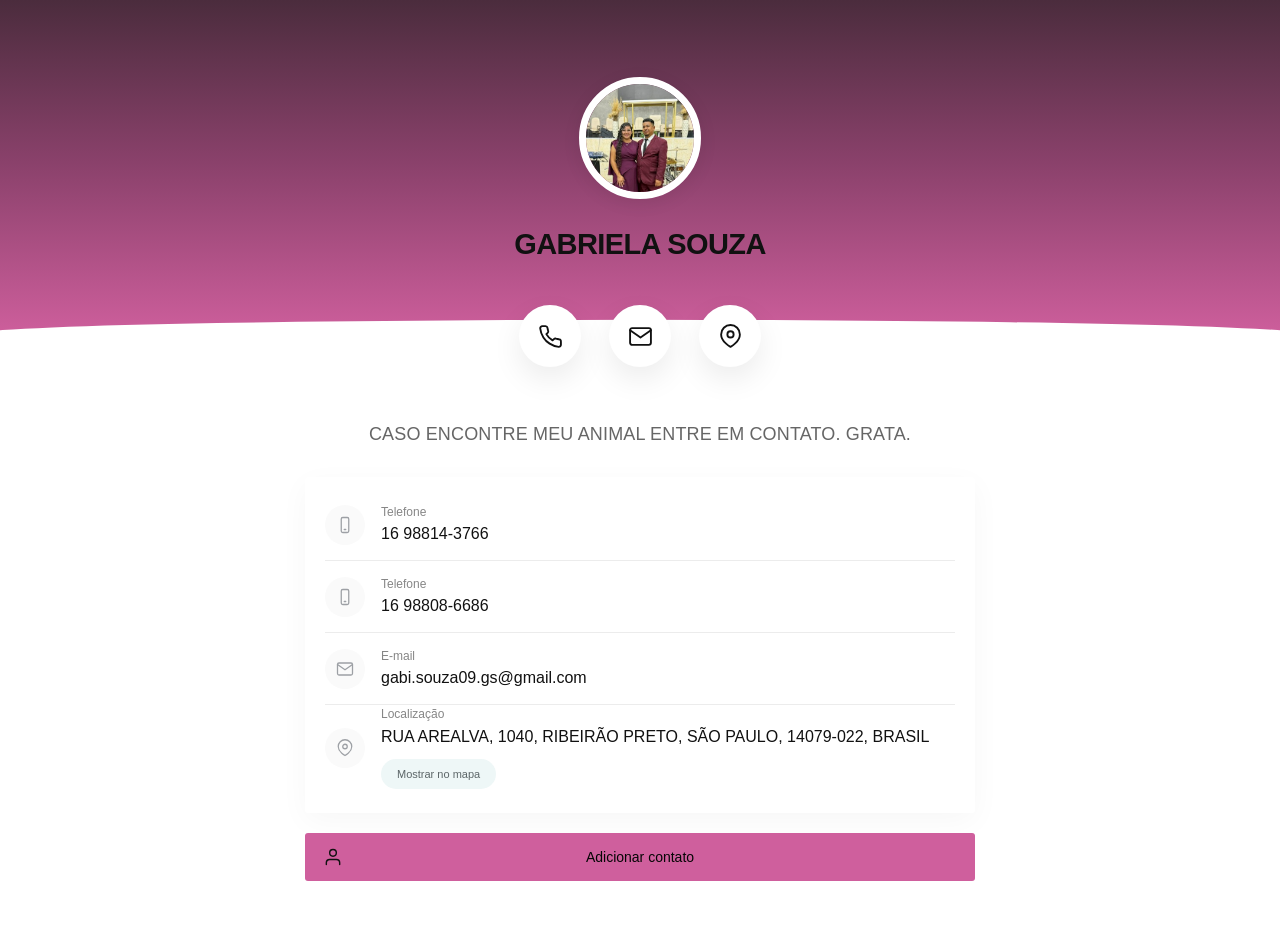
<file: index.html>
<!DOCTYPE html>
<html lang="pt-BR">
<head>
  <meta charset="UTF-8" />
  <meta name="viewport" content="width=device-width, initial-scale=1, viewport-fit=cover" />
  <meta name="theme-color" content="#c85d99" />
  <meta name="description" content="Contato de Gabriela Souza. Caso encontre meu animal, entre em contato." />
  <title>Gabriela Souza | Contato</title>
  <!-- Versão autocontida: foto e contato incorporados neste arquivo -->
  <style>
    :root{
      --rose:#cf5f9d;
      --rose-dark:#4b2c3d;
      --text:#111111;
      --muted:#767676;
      --line:#ececec;
      --soft:#f8f8f8;
      --card:#ffffff;
    }
    *{box-sizing:border-box}
    html{scroll-behavior:smooth}
    body{
      margin:0;
      font-family: Arial, Helvetica, sans-serif;
      color:var(--text);
      background:#fff;
      -webkit-font-smoothing:antialiased;
      text-rendering:optimizeLegibility;
    }
    a{color:inherit;text-decoration:none}
    button{font:inherit}
    .page{min-height:100vh;background:#fff}

    .hero{
      position:relative;
      min-height:338px;
      background:linear-gradient(180deg,var(--rose-dark) 0%, #8a416b 48%, var(--rose) 100%);
      display:flex;
      align-items:center;
      justify-content:center;
      padding:42px 20px 54px;
      overflow:visible;
    }
    .hero::after{
      content:"";
      position:absolute;
      left:-2%;
      right:-2%;
      bottom:-2px;
      height:48px;
      background:#fff;
      border-radius:50% 50% 0 0 / 30% 30% 0 0;
      transform:translateY(58%);
      z-index:0;
    }
    .profile{
      position:relative;
      z-index:2;
      text-align:center;
      margin-top:12px;
    }
    .avatar{
      width:122px;
      height:122px;
      object-fit:cover;
      object-position:center 20%;
      border-radius:50%;
      border:7px solid #fff;
      box-shadow:0 4px 18px rgba(0,0,0,.08);
      display:block;
      margin:0 auto 30px;
    }
    .name{
      margin:0;
      font-size:29px;
      line-height:1.1;
      font-weight:700;
      letter-spacing:-.6px;
    }

    .quick-actions{
      position:absolute;
      left:50%;
      bottom:-29px;
      transform:translateX(-50%);
      display:flex;
      gap:28px;
      z-index:5;
    }
    .quick-actions a{
      width:62px;
      height:62px;
      border-radius:50%;
      background:#fff;
      display:grid;
      place-items:center;
      box-shadow:0 12px 30px rgba(0,0,0,.08);
      transition:transform .15s ease, box-shadow .15s ease;
    }
    .quick-actions a:hover{transform:translateY(-2px);box-shadow:0 14px 34px rgba(0,0,0,.12)}
    .quick-actions svg{width:25px;height:25px;stroke:#111;stroke-width:1.8;fill:none;stroke-linecap:round;stroke-linejoin:round}

    .content{
      width:min(670px, calc(100% - 32px));
      margin:0 auto;
      padding:84px 0 44px;
    }
    .message{
      text-align:center;
      margin:0 0 30px;
      font-size:18px;
      font-weight:400;
      color:#666;
      letter-spacing:.15px;
      line-height:1.4;
    }
    .contact-card{
      background:var(--card);
      box-shadow:0 8px 30px rgba(0,0,0,.035);
      padding:12px 20px;
      border-radius:3px;
    }
    .row{
      display:grid;
      grid-template-columns:44px 1fr;
      gap:12px;
      align-items:center;
      min-height:72px;
      border-bottom:1px solid var(--line);
    }
    .row:last-child{border-bottom:none;padding:2px 0 12px}
    .mini-icon{
      width:40px;
      height:40px;
      border-radius:50%;
      background:#fafafa;
      display:grid;
      place-items:center;
      color:#9da0a5;
    }
    .mini-icon svg{width:18px;height:18px;stroke:currentColor;stroke-width:1.7;fill:none;stroke-linecap:round;stroke-linejoin:round}
    .label{
      display:block;
      color:#868686;
      font-size:12px;
      margin-bottom:4px;
      line-height:1.2;
    }
    .value{
      font-size:16px;
      line-height:1.35;
      word-break:break-word;
    }
    .map-btn{
      display:inline-flex;
      align-items:center;
      justify-content:center;
      margin-top:12px;
      min-height:30px;
      padding:0 16px;
      border-radius:18px;
      background:#eef7f7;
      color:#5c6668;
      font-size:11px;
      transition:background .15s ease;
    }
    .map-btn:hover{background:#e6f2f2}
    .add-contact{
      margin-top:20px;
      min-height:48px;
      width:100%;
      border-radius:3px;
      background:var(--rose);
      display:grid;
      grid-template-columns:56px 1fr 56px;
      align-items:center;
      font-size:14px;
      color:#050505;
      transition:filter .15s ease, transform .15s ease;
    }
    .add-contact:hover{filter:brightness(.98);transform:translateY(-1px)}
    .add-contact svg{width:20px;height:20px;stroke:#111;stroke-width:1.7;fill:none;stroke-linecap:round;stroke-linejoin:round;justify-self:center}
    .add-contact span{grid-column:2;text-align:center}

    @media (max-width: 700px){
      .hero{min-height:320px;padding-top:38px}
      .avatar{width:112px;height:112px;margin-bottom:26px}
      .name{font-size:25px}
      .content{padding-top:78px;width:min(100% - 26px, 670px)}
      .message{font-size:16px;margin-bottom:24px}
      .contact-card{padding:8px 16px}
    }

    @media (max-width: 420px){
      .hero{min-height:294px;padding:28px 16px 48px}
      .avatar{width:98px;height:98px;border-width:6px;margin-bottom:22px}
      .name{font-size:22px}
      .quick-actions{gap:18px;bottom:-27px}
      .quick-actions a{width:56px;height:56px}
      .quick-actions svg{width:23px;height:23px}
      .content{padding-top:72px;width:calc(100% - 22px)}
      .message{font-size:15px;line-height:1.45;padding:0 3px}
      .contact-card{padding:6px 14px}
      .row{grid-template-columns:40px 1fr;gap:10px;min-height:68px}
      .mini-icon{width:36px;height:36px}
      .label{font-size:11px}
      .value{font-size:14px}
      .add-contact{min-height:50px}
    }
  </style>
</head>
<body>
  <main class="page">
    <section class="hero" aria-label="Gabriela Souza">
      <div class="profile">
        <img class="avatar" src="[data-uri]" alt="Foto de Gabriela Souza" />
        <h1 class="name">GABRIELA SOUZA</h1>
      </div>

      <nav class="quick-actions" aria-label="Ações rápidas">
        <a href="tel:+5516988143766" aria-label="Ligar para Gabriela">
          <svg viewBox="0 0 24 24" aria-hidden="true"><path d="M22 16.92v3a2 2 0 0 1-2.18 2 19.79 19.79 0 0 1-8.63-3.07 19.5 19.5 0 0 1-6-6A19.79 19.79 0 0 1 2.12 4.18 2 2 0 0 1 4.11 2h3a2 2 0 0 1 2 1.72c.12.9.33 1.78.62 2.63a2 2 0 0 1-.45 2.11L8 9.73a16 16 0 0 0 6 6l1.27-1.27a2 2 0 0 1 2.11-.45c.85.29 1.73.5 2.63.62A2 2 0 0 1 22 16.92z"/></svg>
        </a>
        <a href="mailto:gabi.souza09.gs@gmail.com" aria-label="Enviar e-mail para Gabriela">
          <svg viewBox="0 0 24 24" aria-hidden="true"><path d="M4 4h16a2 2 0 0 1 2 2v12a2 2 0 0 1-2 2H4a2 2 0 0 1-2-2V6a2 2 0 0 1 2-2z"/><path d="m22 6-10 7L2 6"/></svg>
        </a>
        <a href="https://www.google.com/maps/search/?api=1&query=Rua+Arealva+1040+Ribeirao+Preto+SP+14079-022" target="_blank" rel="noopener" aria-label="Abrir localização no mapa">
          <svg viewBox="0 0 24 24" aria-hidden="true"><path d="M21 10c0 7-9 12-9 12S3 17 3 10a9 9 0 1 1 18 0z"/><circle cx="12" cy="10" r="3"/></svg>
        </a>
      </nav>
    </section>

    <section class="content">
      <p class="message">CASO ENCONTRE MEU ANIMAL ENTRE EM CONTATO. GRATA.</p>

      <div class="contact-card" aria-label="Informações de contato">
        <div class="row">
          <div class="mini-icon" aria-hidden="true">
            <svg viewBox="0 0 24 24"><rect x="7" y="2" width="10" height="20" rx="2"/><path d="M11 18h2"/></svg>
          </div>
          <div>
            <span class="label">Telefone</span>
            <a class="value" href="tel:+5516988143766">16 98814-3766</a>
          </div>
        </div>

        <div class="row">
          <div class="mini-icon" aria-hidden="true">
            <svg viewBox="0 0 24 24"><rect x="7" y="2" width="10" height="20" rx="2"/><path d="M11 18h2"/></svg>
          </div>
          <div>
            <span class="label">Telefone</span>
            <a class="value" href="tel:+5516988086686">16 98808-6686</a>
          </div>
        </div>

        <div class="row">
          <div class="mini-icon" aria-hidden="true">
            <svg viewBox="0 0 24 24"><path d="M4 4h16a2 2 0 0 1 2 2v12a2 2 0 0 1-2 2H4a2 2 0 0 1-2-2V6a2 2 0 0 1 2-2z"/><path d="m22 6-10 7L2 6"/></svg>
          </div>
          <div>
            <span class="label">E-mail</span>
            <a class="value" href="mailto:gabi.souza09.gs@gmail.com">gabi.souza09.gs@gmail.com</a>
          </div>
        </div>

        <div class="row">
          <div class="mini-icon" aria-hidden="true">
            <svg viewBox="0 0 24 24"><path d="M21 10c0 7-9 12-9 12S3 17 3 10a9 9 0 1 1 18 0z"/><circle cx="12" cy="10" r="3"/></svg>
          </div>
          <div>
            <span class="label">Localização</span>
            <div class="value">RUA AREALVA, 1040, RIBEIRÃO PRETO, SÃO PAULO, 14079-022, BRASIL</div>
            <a class="map-btn" href="https://www.google.com/maps/search/?api=1&query=Rua+Arealva+1040+Ribeirao+Preto+SP+14079-022" target="_blank" rel="noopener">Mostrar no mapa</a>
          </div>
        </div>
      </div>

      <a class="add-contact" href="[data-uri]" download="gabriela-souza.vcf" aria-label="Adicionar Gabriela Souza aos contatos">
        <svg viewBox="0 0 24 24" aria-hidden="true"><path d="M20 21v-2a4 4 0 0 0-4-4H8a4 4 0 0 0-4 4v2"/><circle cx="12" cy="7" r="4"/></svg>
        <span>Adicionar contato</span>
      </a>
    </section>
  </main>
</body>
</html>
</file>
